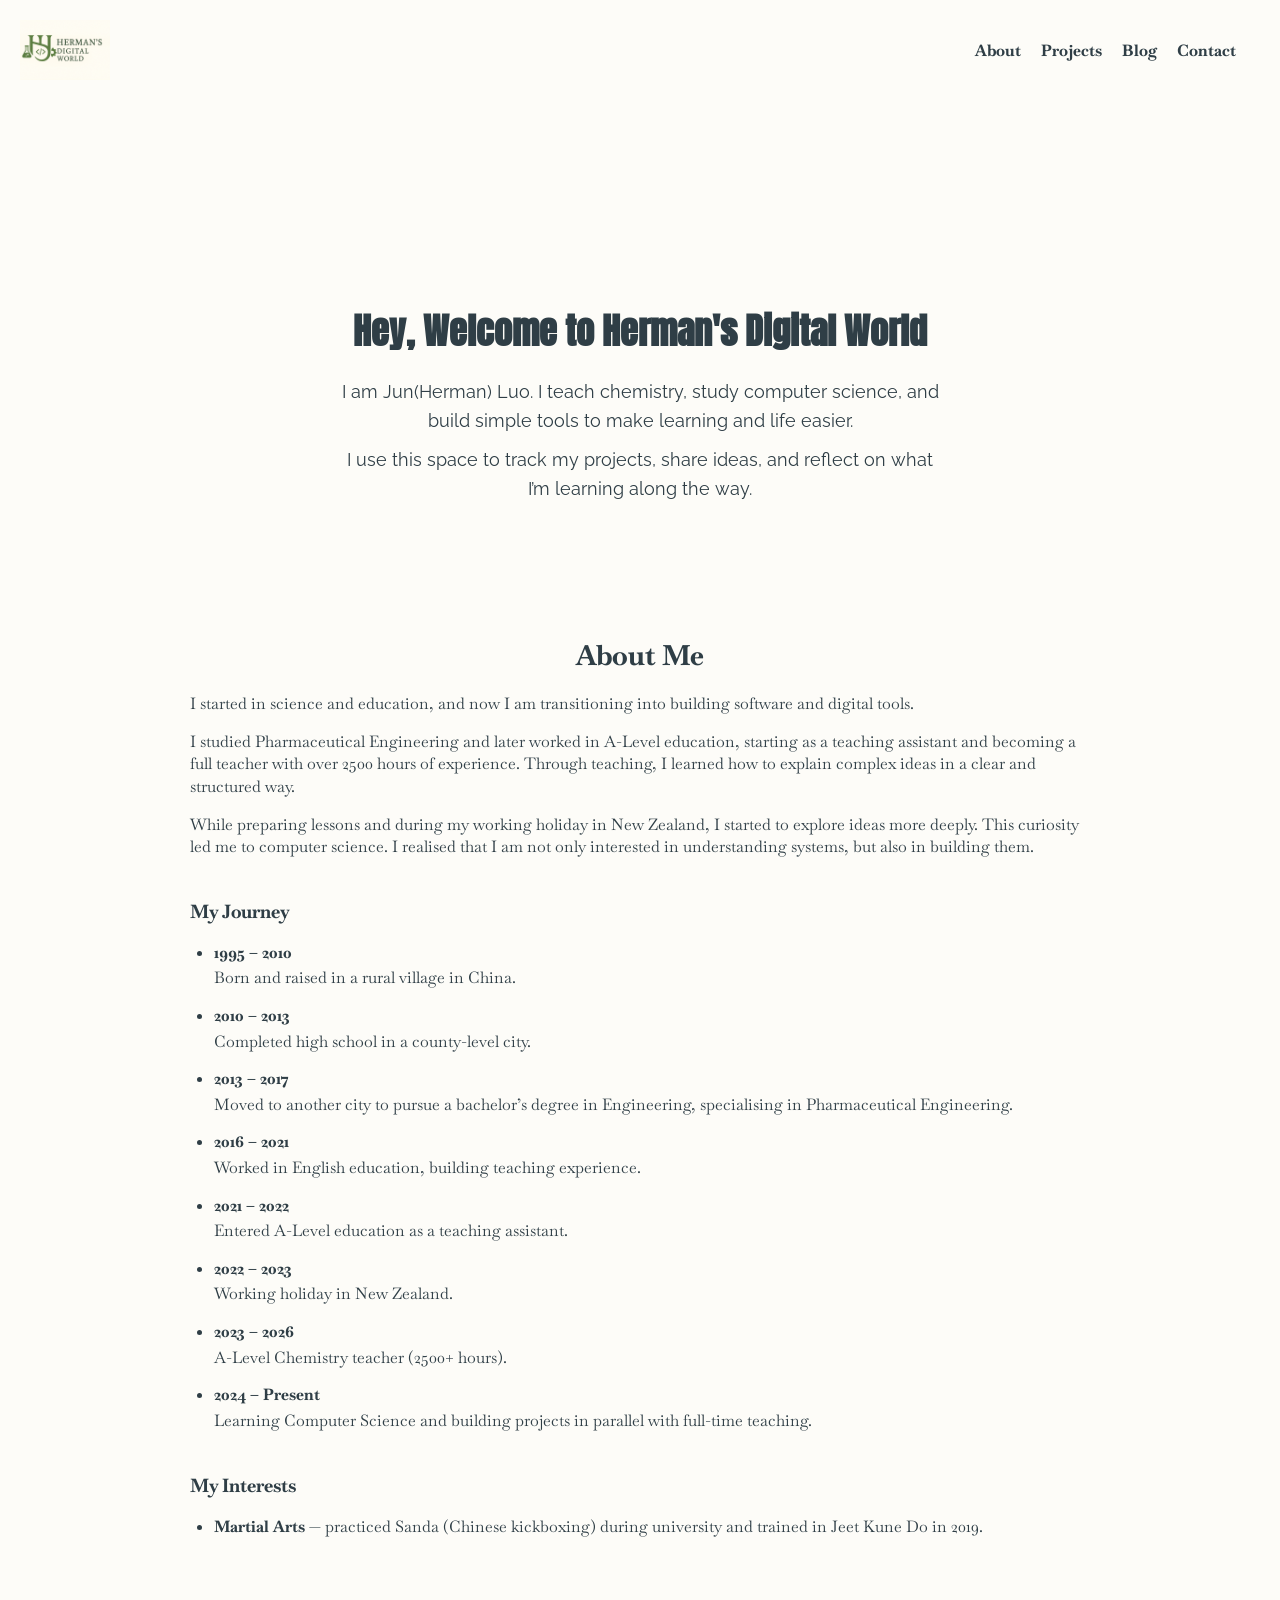
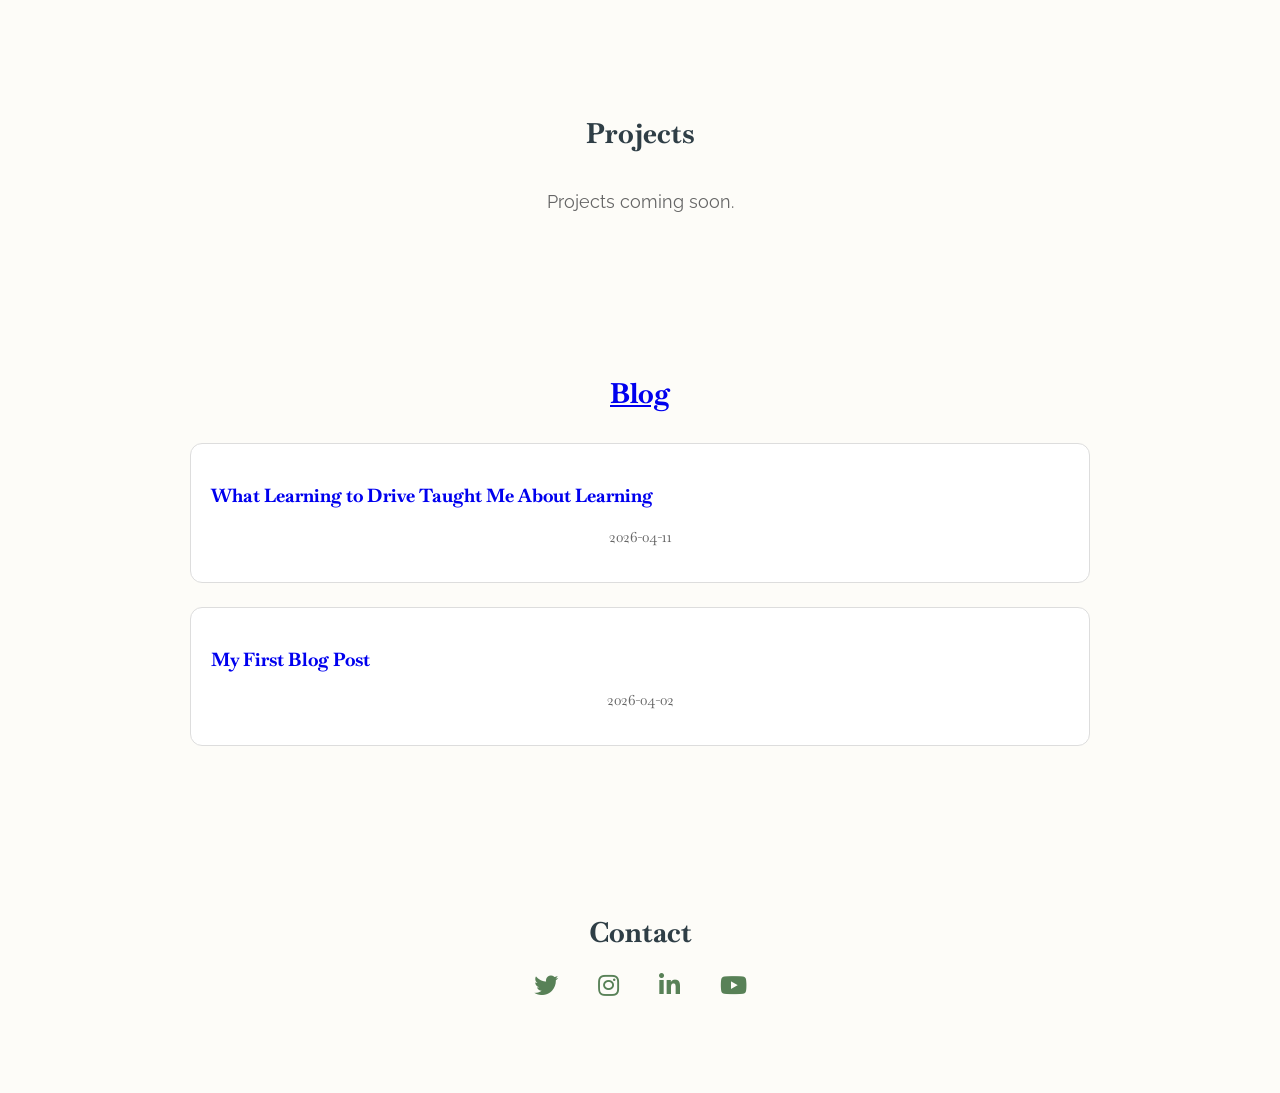
<file: index.html>
<!DOCTYPE html>
<html lang="en">
  <head>
    <meta charset="UTF-8" />
    <meta name="viewport" content="width=device-width, initial-scale=1.0" />
    <title>Herman's Digital World</title>
    <meta name="description" content="Personal website of Jun (Herman) Luo, documenting projects, ideas, and learning progress." />
    <link href="https://fonts.googleapis.com/css?family=Anton%7CBaskervville%7CRaleway&display=swap" rel="stylesheet" />
    <link rel="stylesheet" href="https://use.fontawesome.com/releases/v5.8.2/css/all.css" />
    <link rel="icon" type="image/png" href="images/favicon1.png" />
     <link href="styles.css" rel="stylesheet" />

  </head>
  <body>
    <header class="Heading">
      <div class="logo">
        <img 
          src="images/herman_logo_transparent_cropped.png" 
          alt="Herman's Logo" 
          loading="lazy" 
        />
      </div>

      <nav>
        <ul>
          <li><a href="#about">About</a></li>
          <li><a href="#projects">Projects</a></li>
          <li><a href="blog.html">Blog</a></li>
          <li><a href="#contact">Contact</a></li>
        </ul>
      </nav>
    </header>

    <!-- 🔹 Intro Section -->
    <main>
      <div class="intro">
        <h1>Hey, Welcome to Herman's Digital World</h1>
        <p>I am Jun(Herman) Luo. I teach chemistry, study computer science, and build simple tools to make learning and life easier.</p>
        <p>I use this space to track my projects, share ideas, and reflect on what I’m learning along the way.</p>
      </div>

      <!-- 🔸 About Section -->
<section class="about" id="about">
  <h2>About Me</h2>

  <p>
    I started in science and education, and now I am transitioning into building software and digital tools.
  </p>

  <p>
   I studied Pharmaceutical Engineering and later worked in A-Level education, starting as a teaching assistant and becoming a full teacher with over 2500 hours of experience. Through teaching, I learned how to explain complex ideas in a clear and structured way.
  </p>

  <p>
    While preparing lessons and during my working holiday in New Zealand, I started to explore ideas more deeply. This curiosity led me to computer science. I realised that I am not only interested in understanding systems, but also in building them.
  </p>

  <h3>My Journey</h3>
  <ul class="journey-list">
    <li>
      <strong>1995 – 2010</strong><br>
      Born and raised in a rural village in China.
    </li>
    <li>
      <strong>2010 – 2013</strong><br>
      Completed high school in a county-level city.
    </li>
    <li>
      <strong>2013 – 2017</strong><br>
      Moved to another city to pursue a bachelor’s degree in Engineering, specialising in Pharmaceutical Engineering.
    </li>
    <li>
      <strong>2016 – 2021</strong><br>
      Worked in English education, building teaching experience.
    </li>
    <li>
      <strong>2021 – 2022</strong><br>
      Entered A-Level education as a teaching assistant.
    </li>
    <li>
      <strong>2022 – 2023</strong><br>
      Working holiday in New Zealand.
    </li>
    <li>
      <strong>2023 – 2026</strong><br>
      A-Level Chemistry teacher (2500+ hours).
    </li>
    <li>
      <strong>2024 – Present</strong><br>
      Learning Computer Science and building projects in parallel with full-time teaching.
    </li>
  </ul>

  <h3>My Interests</h3>
  <ul class="interests-list">
    <li>
      <strong>Martial Arts</strong> — practiced Sanda (Chinese kickboxing) during university and trained in Jeet Kune Do in 2019.
    </li>
  </ul>
</section>
      
      <!-- 🔸 Projects Section -->
      <section class="projects" id="projects">
        <h2>Projects</h2>
        <div class="projects-grid">
          <div class="project">Projects coming soon.</div>
        </div>
      </section>

      <!--Blog Section-->
      <section class="blog" id="blog">
        <h2><a href="blog.html">Blog</a></h2>
        <div id="blog-list" class="blog-grid"></div>
      </section>

      <!-- 🔸 Contact Section -->
      <section class="contact" id="contact">
        <h2>Contact</h2>
        <div class="social-icons">
          <a href="https://x.com/JunLuoHerman" title="Twitter"><i class="fab fa-twitter"></i></a>
          <a href="https://www.instagram.com/herman01luo/" title="Instagram"><i class="fab fa-instagram"></i></a>
          <a href="https://www.linkedin.com/in/jun-luo-443b061a9/" title="LinkedIn"><i class="fab fa-linkedin-in"></i></a>
          <a href="https://www.youtube.com/@junluo291" title="YouTube"><i class="fab fa-youtube"></i></a>
        </div>
      </section>

    </main>

    <script src="posts.js"></script>
    <script src="script.js"></script>
  </body>
</html>
</file>
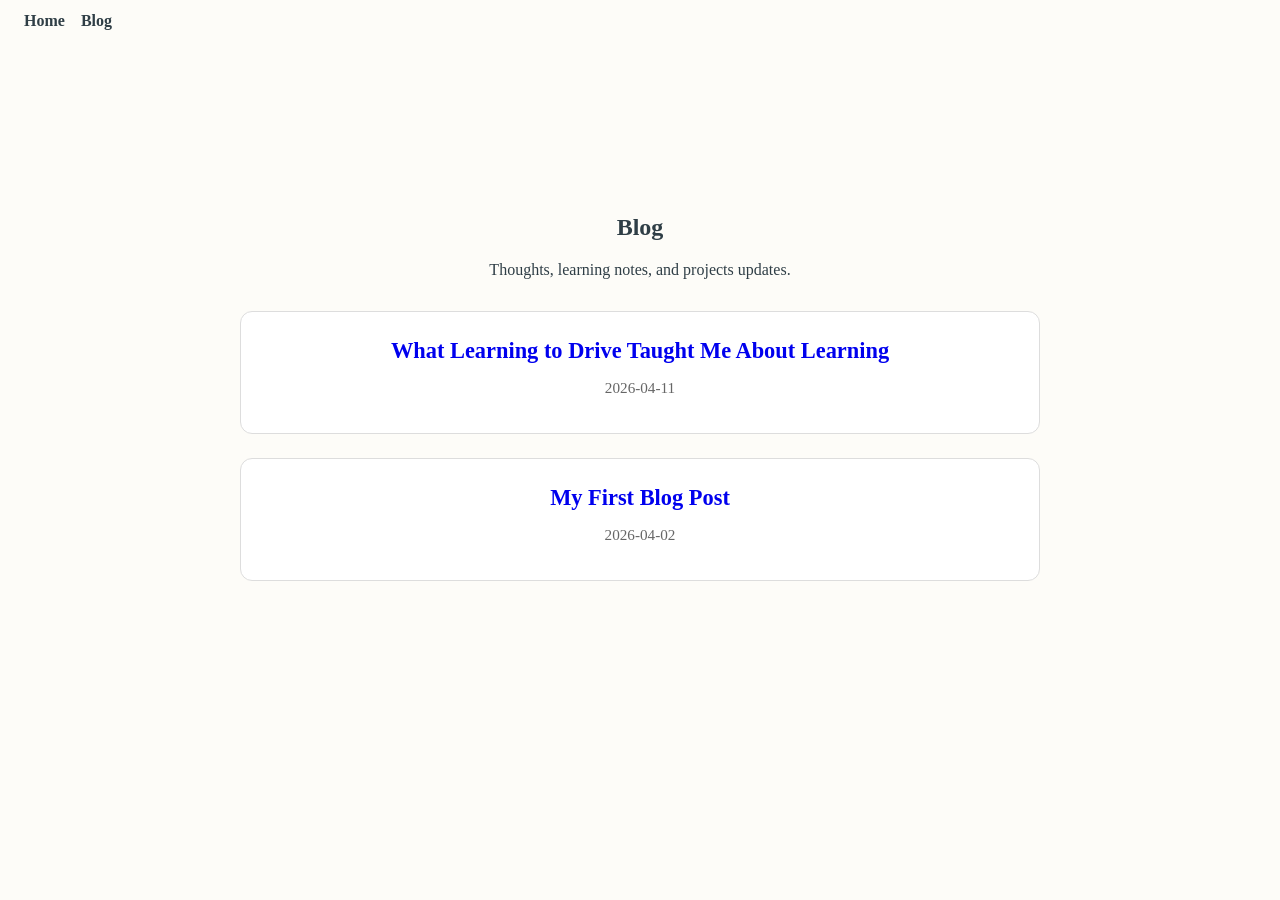
<file: blog.html>
<!DOCTYPE html>
<html lang="en">
    <head>
        <meta charset="UTF-8" />
        <meta name="viewport" content="width=device-width, initial-scale=1.0" />
        <title>Blog | Herman's Digital World</title> 
        <link rel="stylesheet" href="styles.css" />
    </head>
    <body>
        <header>
            <nav>
                <a href="index.html">Home</a>
                <a href="blog.html">Blog</a>
            </nav>
        </header>

        <main>
            <section class="blog-page">
                <h1>Blog</h1>
                <p>Thoughts, learning notes, and projects updates.</p>

                <div id="blog-list"></div>
            </sction>
        </main>
        
        <script src="posts.js"></script>
        <script src="blog.js"></script>
    </body>

</html>
</file>
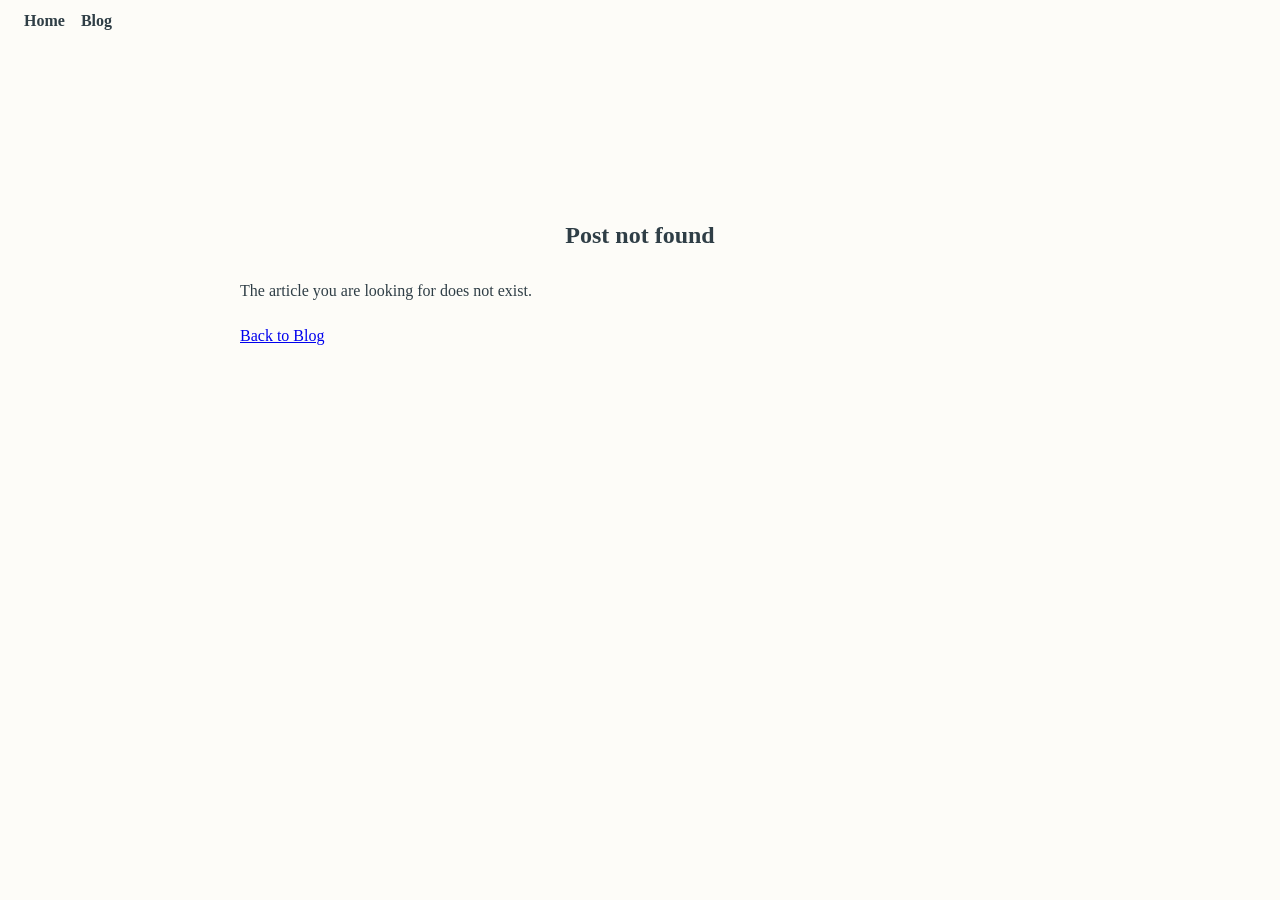
<file: post.html>
<!DOCTYPE html>
<html lang="en">
    <head>
        <meta chartset="UTF-8" />
        <meta name="viewport" content="width=device-width, initial-scale=1.0" />
        <title>Post | Herman's Digital World</title>
        <link rel="stylesheet" href="styles.css" />
    </head>
    <body>
        <header>
            <nav>
                <a href="index.html">Home</a>
                <a href="blog.html">Blog</a>
            </nav>
        </header>

        <main>
            <article id="post-detail"></article>
        </main>
        
        <script src="posts.js"></script>
        <script src="post.js"></script>
    </body>
</html>
</file>
<file: styles.css>
/* 🌿 Natural Zen Theme - Herman's Digital World */
/* Define color palette using CSS variables */
:root {
  --background: #fdfcf8;
  --text: #2f3e46;
  --accent: #588157;
  --secondary: #a3b18a;
}

/* Base styles */
body {
  background-color: var(--background);
  color: var(--text);
  font-family: 'Baskervville', serif;
  margin: 0;
  padding: 0;
}

h1, p {
  text-align: center;
}

/* Header container update */
header.Heading {
  display: flex;
  justify-content: space-between; /* logo on left, nav on right */
  align-items: center;
  height: 100px;
  padding: 0 20px; /* give room on both sides */
  background-color: #fdfcf8;
  position: fixed;
  top: 0;
  left: 0;
  right: 0;
  z-index: 10;
}
main {
  margin-top: 120px;
}

/* Logo area */
.logo {
  display: flex;
  align-items: center;
  height: 100%; /* fill header height */
}

.logo img {
  height: 60px;  /* scaled to fit in nav */
  width: auto;
  object-fit: contain;
  display: block;
}


/* Navigation bar */
nav ul {
  list-style: none;
  display: flex;
  gap: 20px;
  margin: 0;
  padding: 0;
}

nav ul li a {
  text-decoration: none;
  color: #2f3e46;
  font-weight: bold;
  transition: color 0.2s ease-in-out;
}

nav ul li a:hover {
  color: #588157; /* Olive green accent on hover */
}

/* Intro section */
.intro {
  text-align: center;
  margin-top: 140px;
  padding: 20px;
}

.intro h1 {
  font-family: 'Anton', sans-serif;
  font-size: 2.5rem;
  margin-bottom: 0.5em;
}

.intro p {
  font-size: 1.2rem;
  font-family: 'Raleway', sans-serif;
  line-height: 1.6;
  max-width: 700px;
  margin: 0 auto 1em auto;
}

/* Social icons section */
.social-icons {
  margin: 2em 0;
  text-align: center;
}

.social-icons a {
  margin: 0 10px;
  color: var(--accent);
  font-size: 1.5rem;
}

.social-icons a:hover {
  color: var(--secondary);
}

/* Section blocks (e.g., About, Projects, Contact) */
.section {
  max-width: 1000px;
  margin: 4em auto;
  padding: 0 20px;
}

.section h2 {
  font-size: 2rem;
  font-family: 'Anton', sans-serif;
  margin-bottom: 1em;
  text-align: center;
}

.section .content {
  display: flex;
  flex-wrap: wrap;
  justify-content: center;
  gap: 20px;
}

.section .content > div {
  background-color: white;
  padding: 20px;
  border: 1px solid var(--secondary);
  border-radius: 10px;
  width: 280px;
  min-height: 180px;
  box-shadow: 2px 2px 8px rgba(0,0,0,0.05);
  text-align: center;
  font-family: 'Raleway', sans-serif;
}

/* Footer */
footer {
  text-align: center;
  font-size: 0.9rem;
  padding: 2em;
  color: var(--text);
  font-family: 'Raleway', sans-serif;
}

/* Responsive tweaks */
@media (max-width: 768px) {
  .section .content {
    flex-direction: column;
    align-items: center;
  }

  .section .content > div {
    width: 90%;
  }
}

/* ====== Section Headings & General Layout ====== */
section {
  padding: 60px 20px;
  max-width: 900px;
  margin: 0 auto;
}

h2 {
  text-align: center;
  color: #2f3e46;
  font-size: 28px;
  margin-bottom: 20px;
}

/* ====== Intro Section ====== */
.intro {
  padding-top: 140px; /* leaves space for fixed nav */
  text-align: center;
  color: #2f3e46;
}

.intro h1 {
  font-family: 'Anton', sans-serif;
  font-size: 36px;
  margin-bottom: 20px;
}

.intro p {
  font-family: 'Raleway', sans-serif;
  max-width: 600px;
  margin: 0 auto 10px;
  font-size: 18px;
}


/* ====== About Section ====== */
.about {
  max-width: 900px;
  margin: 0 auto;
  padding: 80px 20px;
}

.about h2 {
  text-align: center;
  margin-bottom: 20px;
}

.about p {
  text-align: left;
  line-height: 1.4;
  margin-bottom: 16px;
}

.about h3 {
  margin-top: 40px;
  margin-bottom: 16px;
  text-align: left;
}

.about ul {
  padding-left: 24px;
  margin: 0;
}

.about li {
  margin-bottom: 12px;
  line-height: 1.6;
}



/* ====== Projects Section ====== */
.projects-grid {
  display: grid;
  grid-template-columns: repeat(auto-fit, minmax(250px, 1fr));
  gap: 20px;
  margin-top: 20px;
}

.project {
  /* background-color: #fdfcf8;
  border: 1px solid #2f3e46;
  border-radius: 8px; */
  padding: 20px;
  text-align: center;
  font-family: 'Raleway', sans-serif;
  margin: 0 auto;
  width: fit-content;
  color: #666;
  font-size: 1.1rem;
}

/* ====== Social Icons ====== */
.social-icons {
  display: flex;
  justify-content: center;
  gap: 20px;
  margin-top: 20px;
}

.social-icons a {
  font-size: 24px;
  color: #588157;
  transition: transform 0.3s ease;
}

.social-icons a:hover {
  transform: scale(1.2);
  color: #2f3e46;
}

.blog-page {
  max-width: 800px;
  margin: 0 auto;
  padding: 2rem;
}

#blog-list {
  margin-top: 2rem;
}

#blog-list h2 {
  font-size: 1.4rem;
  margin: 6px 0;
}

/* ====== Blog Cards ====== */
.post-card {
  border: 1px solid #ddd;
  border-radius: 12px;
  padding: 1.25rem;
  margin-bottom: 1.5rem;
  background: #fff;
}

.post-card h2 {
  margin-top: 0;
}

.post-card a {
  text-decoration: none;
}

.post-date {
  color: #666;
  font-size: 0.95rem;
  margin-bottom: 1rem;
}

/* ====== Post Detail Page ====== */
#post-detail {
  max-width: 800px;
  margin: 0 auto;
  padding: 2rem;
  line-height: 1.8;
}
#post-detail h1 {
  text-align: center;
}

#post-detail .post-date {
  text-align: center;
}
#post-detail p {
  text-align: left;
}

#post-detail p:last-child {
  text-align: center;
}

nav {
  display: flex;
  gap: 16px;
  justify-content: flex-start;
  align-items: center;
  padding: 12px 24px;
}

nav a {
  text-decoration: none;
  color: #2f3e46;
  font-weight: bold;
  transition: color 0.2s ease-in-out;
}
</file>
